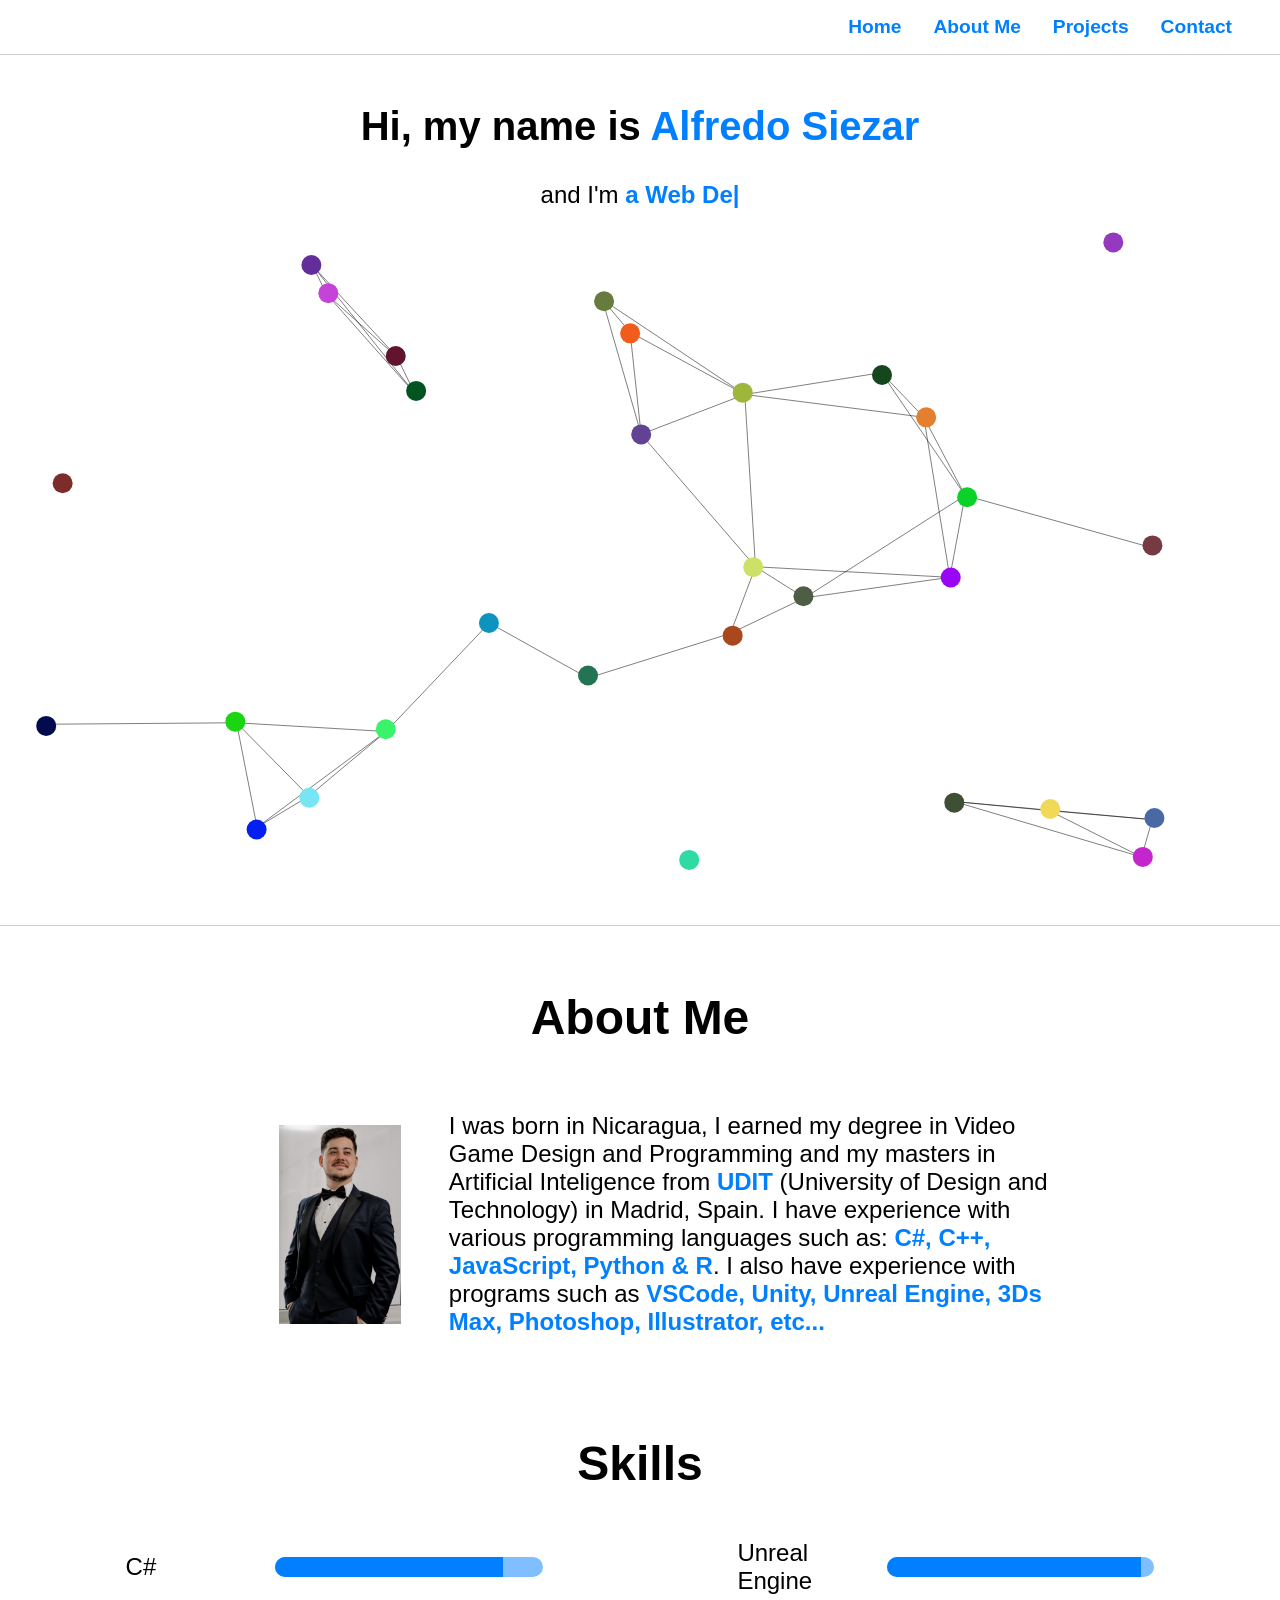
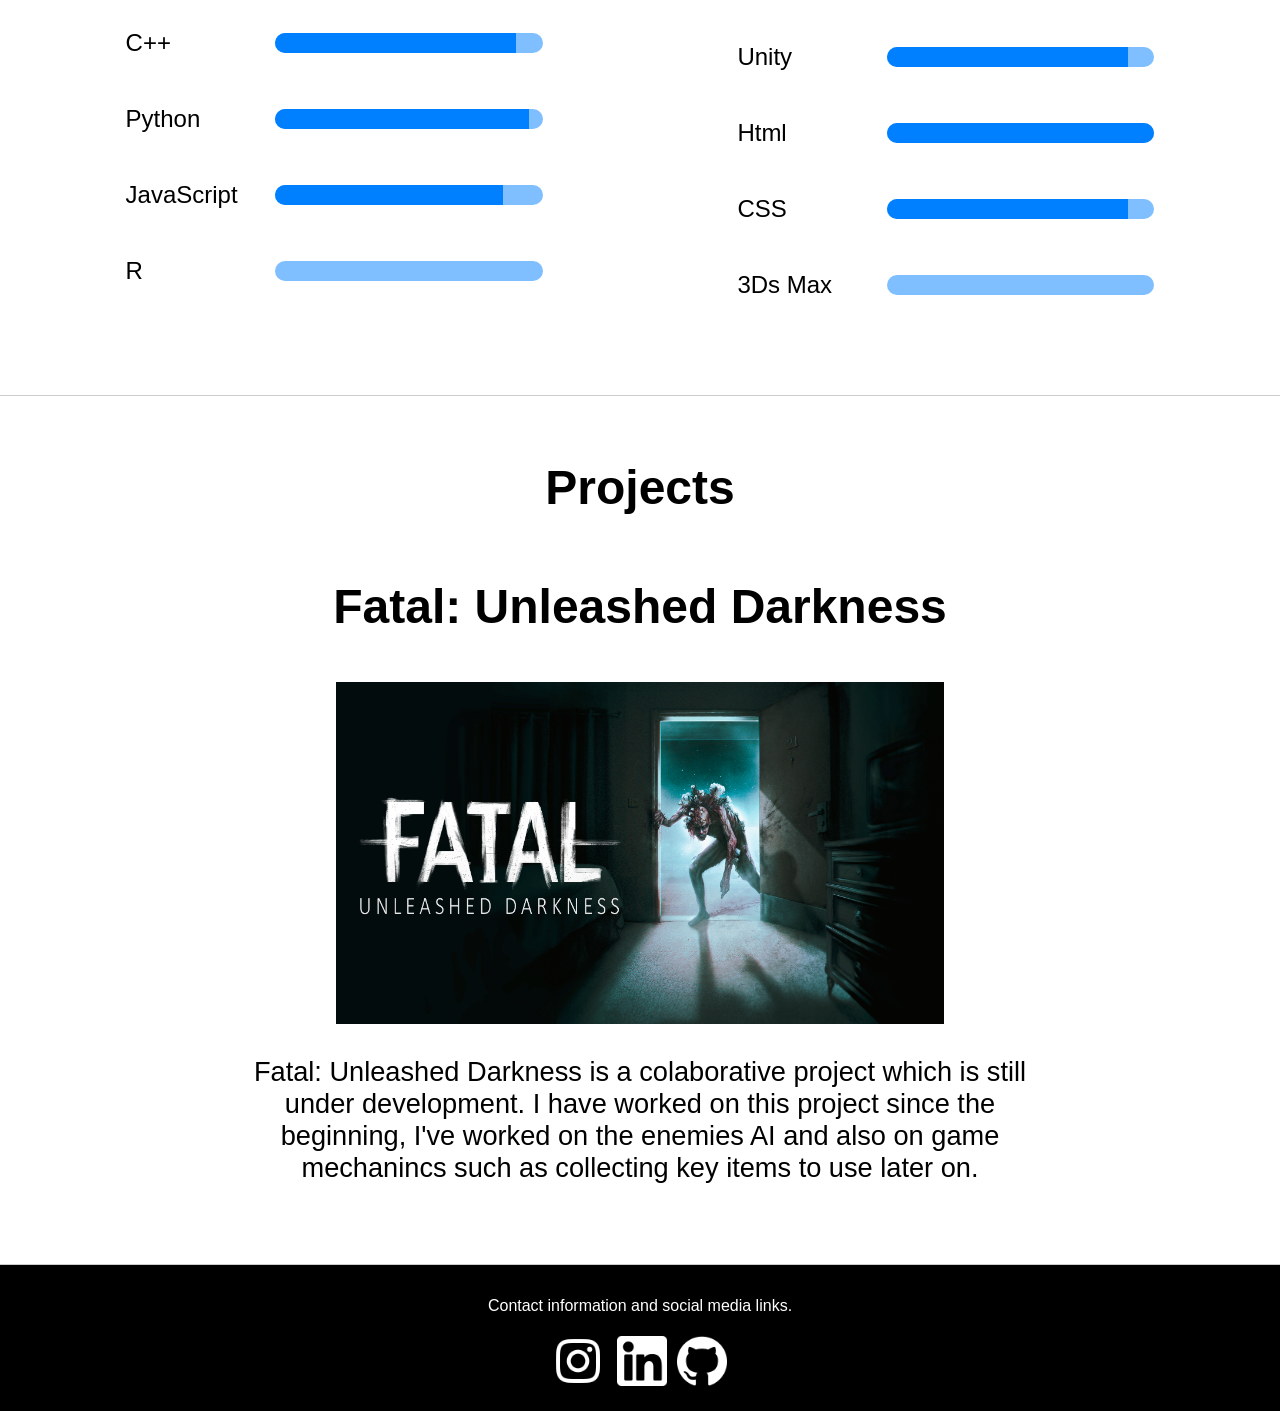
<file: index.html>
<!DOCTYPE html>
<html lang="en">
<head>
    <meta charset="UTF-8">
    <meta name="viewport" content="width=device-width, initial-scale=1.0">
    <title>Modern Minimalist OnePage Web</title>
    <link rel="stylesheet" href="styles.css">
</head>
<body>
    <header>
        <nav>
            <div class="burger">
                <div></div>
                <div></div>
                <div></div>
            </div>
            <ul>
                <li><a href="#home">Home</a></li>
                <li><a href="#about">About Me</a></li>
                <li><a href="#projects">Projects</a></li>
                <li><a href="#footer">Contact</a></li>
            </ul>
        </nav>
        <div class="side-menu">
            <a href="#home">Home</a>
            <a href="#about">About Me</a>
            <a href="#projects">Projects</a>
            <a href="#footer">Contact</a>
        </div>
    </header>
    <main>

        <section id="home">
            <h1>Hi, my name is <span class="highlight">Alfredo Siezar</span></h1>
            <p>and I'm <span class="typewriter"></span><span class="cursor">|</span></p>
            <div class="animation"></div>
        </section>

        <section id="about">
            <h2>About Me</h2>
            <div>  
                <img src="photos/MyPicture.jpg" alt="My Picture" class="profile-picture">
                <p>
                    I was born in Nicaragua, I earned my degree in Video Game Design and Programming and my masters in Artificial Inteligence
                    from <span class="highlight_p">UDIT </span>(University of Design and Technology) in Madrid, Spain.
                    I have experience with various programming languages such as: 
                    <span class="highlight_p">C#, C++, JavaScript, Python & R</span>.
                    I also have experience with programs such as 
                    <span class="highlight_p">VSCode, Unity, Unreal Engine, 3Ds Max, Photoshop, Illustrator, etc...</span>
                </p>
            </div>
            <div class="skills-container">
                <h2 class="Skills">Skills</h2>
                <div class="skills-columns">
                    <div class="skill-column">
                        <div class="skill">
                            <p>C# </p>
                            <div class="bar">
                                <div class="fill" data-percentage="85%"></div>
                            </div>
                        </div>
                        <div class="skill">
                            <p>C++ </p>
                            <div class="bar">
                                <div class="fill" data-percentage="90%"></div>
                            </div>
                        </div>
                        <div class="skill">
                            <p>Python </p>
                            <div class="bar">
                                <div class="fill" data-percentage="95%"></div>
                            </div>
                        </div>
                        <div class="skill">
                            <p>JavaScript </p>
                            <div class="bar">
                                <div class="fill" data-percentage="85%"></div>
                            </div>
                        </div>
                        <div class="skill">
                            <p>R</p>
                            <div class="bar">
                                <div class="fill" data-percentage="80%"></div>
                            </div>
                        </div>
                    </div>
                    <div class="skill-column">
                        <div class="skill">
                            <p>Unreal Engine </p>
                            <div class="bar">
                                <div class="fill" data-percentage="95%"></div>
                            </div>
                        </div>
                        <div class="skill">
                            <p>Unity </p>
                            <div class="bar">
                                <div class="fill" data-percentage="90%"></div>
                            </div>
                        </div>
                        <div class="skill">
                            <p>Html </p>
                            <div class="bar">
                                <div class="fill" data-percentage="100%"></div>
                            </div>
                        </div>
                        <div class="skill">
                            <p>CSS </p>
                            <div class="bar">
                                <div class="fill" data-percentage="90%"></div>
                            </div>
                        </div>
                        <div class="skill">
                            <p>3Ds Max </p>
                            <div class="bar">
                                <div class="fill" data-percentage="70%"></div>
                            </div>
                        </div>
                    </div>
                </div>
            </div>
        </section>

        <section id="projects">
            <h2>Projects</h2>
            <div class="project">
                <h2>Fatal: Unleashed Darkness</h2>
                <img src="photos/FatalUD.png" alt="Fatal: Unleashed Darkness" class="project-image">
                <p>
                    Fatal: Unleashed Darkness is a colaborative project which is still under development. I have worked on this project
                    since the beginning, I've worked on the enemies AI and also on game mechanincs such as collecting key items to use later on.
                </p>
        </section>

    </main>
    <footer id="footer">
        <p>Contact information and social media links.</p>
        <div class = "ContactContainer">
            <a href="https://www.instagram.com/alfsiezar/" target="_blank" class="contactButton">
                <img src="icons/instagramIcon.png" alt="Instagram" class="socialIcon white-icon">
            </a>
            <a href="https://www.linkedin.com/in/alfredo-siezar-martinez-81586b33/" target="_blank" class="contactButton">
                <img src="icons/linkedinIcon.png" alt="LinkedIn" class="socialIcon white-icon">
            <!-- </a>
                        <a href="https://twitter.com/alfsiezar" target="_blank" class="contactButton">
                <img src="icons/twitterIcon.png" alt="Twitter" class="socialIcon white-icon">
            </a> -->
            <a href="https://github.com/alfsiezar" target="_blank" class="contactButton">
                <img src="icons/githubIcon.png" alt="GitHub" class="socialIcon white-icon">
            </a>
        </div>
    </footer>
    <script src="main.js"></script>
    <script src="ball_anim.js"></script>
</body>
</html>
</file>
<file: styles.css>
/*One Page Website Styles*/
:root {
    --primary-color: #0080ff;
    --secondary-color: #ffffff;
    --third-color: #000000;
    --base-color: #3f9fff;
    --accent-color: #7fbfff;
}

body {
    font-family: Arial, sans-serif;
    margin: 0;
    padding: 0;
    box-sizing: border-box;
    display: flex;
    flex-direction: column;
    min-height: 100vh;
    color: var(--third-color);
    background-color: var(--secondary-color);
}

header {
    background: var(--secondary-color);
    color: var(--secondary-color);
    padding: 1rem 0;
    text-align: center;
    position: fixed;
    width: 100%;
    top: 0;
    z-index: 1000;
    border-bottom: 1px solid #ccc;
}

header nav {
    display: flex;
    justify-content: flex-end;
    align-items: center;
    padding-right: 2rem;
}

header nav ul {
    list-style: none;
    padding: 0;
    margin: 0;
    display: flex;
}

header nav ul li {
    margin: 0 1rem;
}

header nav ul li a {
    color: var(--primary-color);
    text-decoration: none;
    font-weight: bold;
    font-size: 1.2rem;
}

.burger {
    display: none;
    flex-direction: column;
    cursor: pointer;
    z-index: 1002; 
}

.burger div {
    width: 25px;
    height: 3px;
    background-color: var(--primary-color);
    margin: 3px;
    transition: transform 0.3s ease, opacity 0.3s ease;
}

.burger.active div:nth-child(1) {
    transform: rotate(45deg) translate(7.2px, 5px);
}

.burger.active div:nth-child(2) {
    opacity: 0;
}

.burger.active div:nth-child(3) {
    transform: rotate(-45deg) translate(7.2px, -5px);
}

.side-menu {
    display: none;
    position: fixed;
    top: 0;
    right: -250px;
    height: 100%;
    width: 150px;
    background-color: #e6e6e6;
    padding-top: 60px;
    z-index: 1001;
    flex-direction: column;
    align-items: center;
    transition: right 0.3s ease;
}

.side-menu.active {
    right: 0;
}

.side-menu a {
    color: var(--primary-color);
    text-decoration: none;
    padding: 1rem;
    text-align: center;
    width: 100%;
}

main {
    flex: 1;
    padding-top: 60px;
}

section {
    padding: 2rem;
    text-align: center;
    background-color: var(--secondary-color);
    color: var(--third-color);
    border-bottom: 1px solid #ccc;
}

footer {
    background: var(--third-color);
    color: var(--secondary-color);
    padding: 1rem 0;
    text-align: center;
    margin-top: auto;
    z-index: 1002;
}
/*--------------------------- Main Styles End ---------------------------------*/

section#home {
    height: 89vh;
    display: flex;
    flex-direction: column;
    justify-content: center;
}

section#home .animation {
    height: 100vh;
    width: 100%;
}

section#home h1 {
    font-size: 2.5rem;
    color: var(--third-color);
    margin: 1rem 0;
}

section#home p {
    font-size: 1.5rem;
    color: var(--third-color);
    margin: 1rem 0;
}

section#about div {
    display: flex;
    align-items: center;
    justify-content: center;
    flex-wrap: wrap;
}

section#about h2 {
    font-size: 3rem;
    color: var(--third-color);
    margin: 2rem 0;
}

section#about p {
    font-size: 1.5rem;
    color: var(--third-color);
    margin: 1rem 0;
    max-width: 600px;
    text-align: left;
}

section#projects h2 {
    font-size: 3rem;
    color: var(--third-color);
    margin: 2rem 0;
}

section#projects p {
    font-size: 1.7rem;
    color: var(--third-color);
    margin: 1rem 0;
    max-width: 800px;
    text-align: center;
}

.contactButton {
    display: inline-block;
    width: 50px;
    height: 50px;
    text-align: center;
    line-height: 50px; 
    margin: 5px; 
}

.contactButton img {
    vertical-align: middle; 
    width: 100%; 
    height: 100%;
    float: right;
}

/*--------------------------- Section Styles End ------------------------------*/

.project {
    display: flex;
    flex-direction: column;
    align-items: center;
    justify-content: center;
    margin: 2rem 0;
}

.skills-container {
    display: flex;
    flex-direction: column;
    align-items: center;
    justify-content: center;
    width: 100%;
    max-width: 1500px;
    margin: 2rem auto;
}

.skills-columns {
    display: flex;
    width: 100%;
    justify-content: space-between;
    gap: 1rem; 
}

.skill-column {
    display: flex;
    flex-direction: column;
    width: 49%;
}

.skill {
    display: flex;
    align-items: center;
    width: 70%;
    margin-bottom: 1rem;
}

.skill p {
    flex: 1;
    margin: 0;
}

.bar {
    flex: 2;
    height: 20px;
    background-color: var(--accent-color);
    border-radius: 10px;
    overflow: hidden;
    margin-left: 1rem;
    position: relative;
}

.fill {
    height: 100%;
    background-color: var(--primary-color);
    width: 0;
    transition: width 2s ease-in-out;
    position: absolute;
    left: 0;
    top: 0;
}

.profile-picture {
    width: 10%;
    height: auto;
    margin: 3rem;
}

.project-image {
    width: 50%;
    height: auto;
    margin: 1rem 0;
}

.highlight {
    font-size: 2.5rem;
    color: var(--primary-color);
    margin: 1rem 0;
}

.highlight_p {
    font-size: 1.5rem;
    color: var(--primary-color);
    font-weight: bold;
    margin: 1rem 0;
}

.typewriter {
    font-weight: bold;
    color: var(--primary-color);
}

.cursor {
    font-weight: bold;
    color: var(--primary-color);
    animation: blink 1s infinite;
}

.white-icon {
    filter: brightness(0) invert(1);
    transition: transform 0.3s ease;
}

.white-icon:hover {
    transform: scale(1.2);
}

/*--------------------------- Extra Styles End ------------------------------*/

@keyframes blink {
    0%, 50% {
        opacity: 1;
    }
    50.01%, 100% {
        opacity: 0;
    }
}

@media (max-width: 768px) {
    .profile-picture {
        width: calc(100% - 20px);
        height: auto;
    }

    section#about div {
        flex-direction: column;
    }

    .skills-columns {
        flex-direction: column;
        gap: 0; /* Remove space between the columns on smaller screens */
    }

    .skill-column {
        width: 100%;
    }

    header nav ul {
        display: none;
    }

    .burger {
        display: flex;
    }

    .side-menu {
        display: flex;
    }
}
</file>
